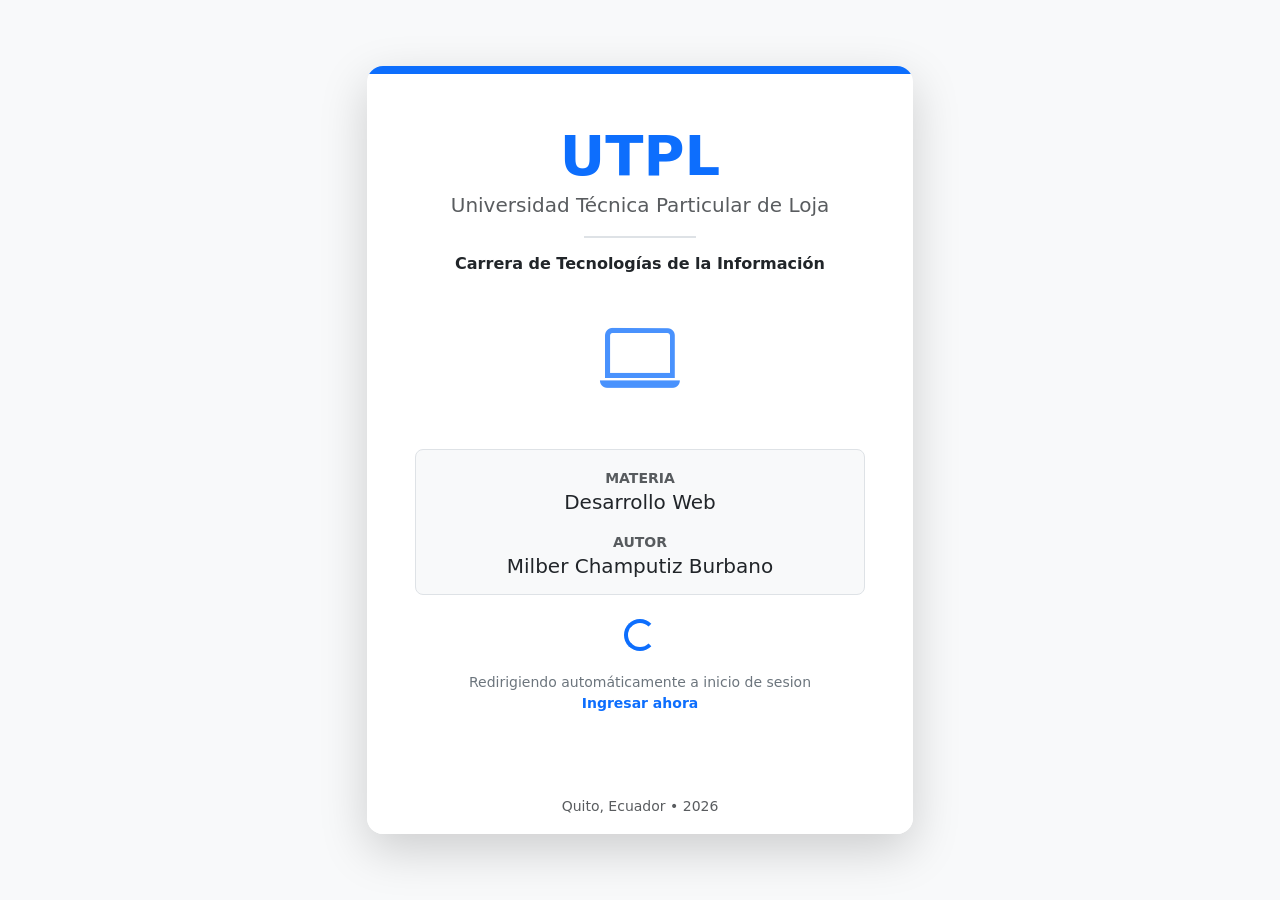
<file: index.html>
<!DOCTYPE html>
<html lang="es">
<head>
    <meta charset="UTF-8">
    <meta name="viewport" content="width=device-width, initial-scale=1.0">
    <meta http-equiv="refresh" content="4; url=login.php">
    <title>UTPL - Desarrollo Web</title>

    <link rel="stylesheet" href="css/bootstrap.min.css">
    <link rel="stylesheet" href="https://cdn.jsdelivr.net/npm/bootstrap-icons@1.11.1/font/bootstrap-icons.css">
</head>
<body class="bg-light d-flex align-items-center vh-100">

<div class="container">
    <div class="row justify-content-center">
        <div class="col-12 col-md-8 col-lg-6 text-center">

            <div class="card shadow-lg border-0 rounded-4 overflow-hidden">

                <div class="bg-primary" style="height: 8px;"></div>

                <div class="card-body p-5">
                    <header class="mb-4">
                        <h1 class="display-4 fw-bold text-primary mb-0">UTPL</h1>
                        <p class="lead text-muted">Universidad Técnica Particular de Loja</p>
                        <div class="border-bottom border-2 w-25 mx-auto my-3"></div>
                        <h6 class="fw-bold text-dark">Carrera de Tecnologías de la Información</h6>
                    </header>

                    <div class="py-3">
                        <div class="display-1 text-primary opacity-75">
                            <i class="bi bi-laptop"></i>
                        </div>
                    </div>

                    <div class="bg-light border rounded-3 p-3 my-4">
                        <div class="row">
                            <div class="col-12 mb-3">
                                <small class="text-uppercase tracking-wider text-muted fw-bold">Materia</small>
                                <h5 class="mb-0">Desarrollo Web</h5>
                            </div>
                            <div class="col-12">
                                <small class="text-uppercase tracking-wider text-muted fw-bold">Autor</small>
                                <h5 class="mb-0">Milber Champutiz Burbano</h5>
                            </div>
                        </div>
                    </div>

                    <footer class="mt-4">
                        <div class="spinner-border text-primary mb-3" role="status">
                            <span class="visually-hidden">Cargando...</span>
                        </div>
                        <p class="small text-secondary">
                            Redirigiendo automáticamente a inicio de sesion <br>
                            <a href="login.php" class="link-primary text-decoration-none fw-bold">Ingresar ahora</a>
                        </p>
                    </footer>
                </div>

                <div class="card-footer bg-white border-0 py-3">
                    <small class="text-muted italic">Quito, Ecuador &bull; 2026</small>
                </div>
            </div>

        </div>
    </div>
</div>

</body>
</html>
</file>
